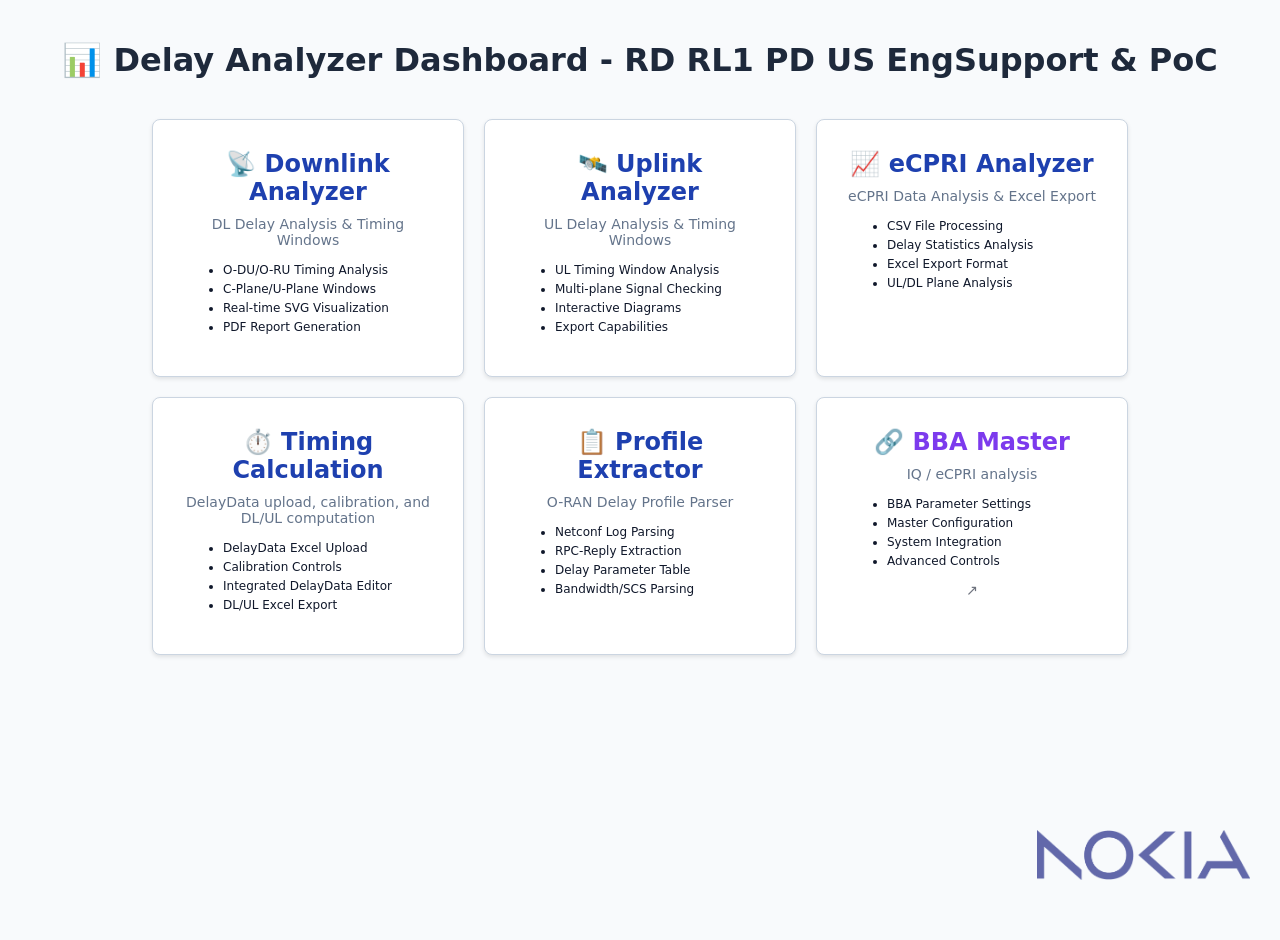
<file: patch/index_main_direct.html>
<!DOCTYPE html>
<html lang="en">
<head>
  <meta charset="utf-8">
  <meta name="viewport" content="width=device-width, initial-scale=1">
  <title>Delay Analyzer Dashboard - RL1 PD US Poc & Val Team</title>
  <style>
    body {
      font-family: system-ui, Segoe UI, Roboto, Arial, sans-serif;
      margin: 0;
      padding: 20px;
      background: #f8fafc;
      color: #0f172a;
      position: relative;
      min-height: 100vh;
    }
    .container {
      max-width: 1200px;
      margin: 0 auto;
      text-align: center;
      padding-bottom: 80px;
    }
    h1 {
      color: #1e293b;
      margin-bottom: 40px;
    }
    .nav-cards {
      display: flex;
      gap: 20px;
      justify-content: center;
      flex-wrap: wrap;
    }
    .nav-card {
      background: white;
      border: 1px solid #cbd5e1;
      border-radius: 8px;
      padding: 30px;
      width: 250px;
      text-decoration: none;
      color: inherit;
      transition: all 0.3s ease;
      box-shadow: 0 2px 4px rgba(0,0,0,0.1);
    }
    .nav-card:hover {
      transform: translateY(-5px);
      box-shadow: 0 4px 8px rgba(0,0,0,0.15);
      border-color: #3b82f6;
    }
    .nav-card h2 {
      margin: 0 0 10px 0;
      color: #1e40af;
    }
    .nav-card p {
      margin: 0;
      color: #64748b;
      font-size: 14px;
    }
    .feature-list {
      text-align: left;
      margin-top: 15px;
      font-size: 12px;
    }
    .feature-list li {
      margin-bottom: 5px;
    }
    .bba-card h2 {
      color: #7c3aed;
    }
    .bba-card:hover {
      border-color: #7c3aed;
    }
    .external-link::after {
      content: " ↗";
      font-size: 0.9em;
      opacity: 0.6;
    }

    /* 노키아 로고 스타일 - 이미지 버전 */
    .nokia-logo {
      position: fixed;
      bottom: 20px;
      right: 30px;
      opacity: 0.8;
      transition: opacity 0.3s ease;
    }
    .nokia-logo:hover {
      opacity: 1;
    }
    .nokia-logo img {
      height: 50px;
      width: auto;
      display: block;
    }
  </style>
</head>
<body>
  <div class="container">
    <h1>📊 Delay Analyzer Dashboard - RD RL1 PD US EngSupport & PoC </h1>
    <div class="nav-cards">
      <a href="/dl/" class="nav-card">
        <h2>📡 Downlink Analyzer</h2>
        <p>DL Delay Analysis & Timing Windows</p>
        <ul class="feature-list">
          <li>O-DU/O-RU Timing Analysis</li>
          <li>C-Plane/U-Plane Windows</li>
          <li>Real-time SVG Visualization</li>
          <li>PDF Report Generation</li>
        </ul>
      </a>
      <a href="/ul/" class="nav-card">
        <h2>🛰️ Uplink Analyzer</h2>
        <p>UL Delay Analysis & Timing Windows</p>
        <ul class="feature-list">
          <li>UL Timing Window Analysis</li>
          <li>Multi-plane Signal Checking</li>
          <li>Interactive Diagrams</li>
          <li>Export Capabilities</li>
        </ul>
      </a>
      <a href="/ecpri/" class="nav-card">
        <h2>📈 eCPRI Analyzer</h2>
        <p>eCPRI Data Analysis & Excel Export</p>
        <ul class="feature-list">
          <li>CSV File Processing</li>
          <li>Delay Statistics Analysis</li>
          <li>Excel Export Format</li>
          <li>UL/DL Plane Analysis</li>
        </ul>
      </a>
      <a href="{{ timing_url }}" target="_blank" rel="noopener noreferrer" class="nav-card">
        <h2>⏱️ Timing Calculation</h2>
        <p>DelayData upload, calibration, and DL/UL computation</p>
        <ul class="feature-list">
          <li>DelayData Excel Upload</li>
          <li>Calibration Controls</li>
          <li>Integrated DelayData Editor</li>
          <li>DL/UL Excel Export</li>
        </ul>
      </a>
      <a href="/profile/" class="nav-card">
        <h2>📋 Profile Extractor</h2>
        <p>O-RAN Delay Profile Parser</p>
        <ul class="feature-list">
          <li>Netconf Log Parsing</li>
          <li>RPC-Reply Extraction</li>
          <li>Delay Parameter Table</li>
          <li>Bandwidth/SCS Parsing</li>
        </ul>
      </a>
      <a href="/static/BBA_MASTER/index.html" target="_blank" class="nav-card bba-card external-link">
        <h2>🔗 BBA Master</h2>
        <p>IQ / eCPRI analysis</p>
        <ul class="feature-list">
          <li>BBA Parameter Settings</li>
          <li>Master Configuration</li>
          <li>System Integration</li>
          <li>Advanced Controls</li>
        </ul>
      </a>
    </div>
  </div>

  <!-- 노키아 로고 (이미지) -->
  <div class="nokia-logo">
    <img src="/static/Nokia-logo.png" alt="Nokia">
  </div>
</body>
</html>
</file>
